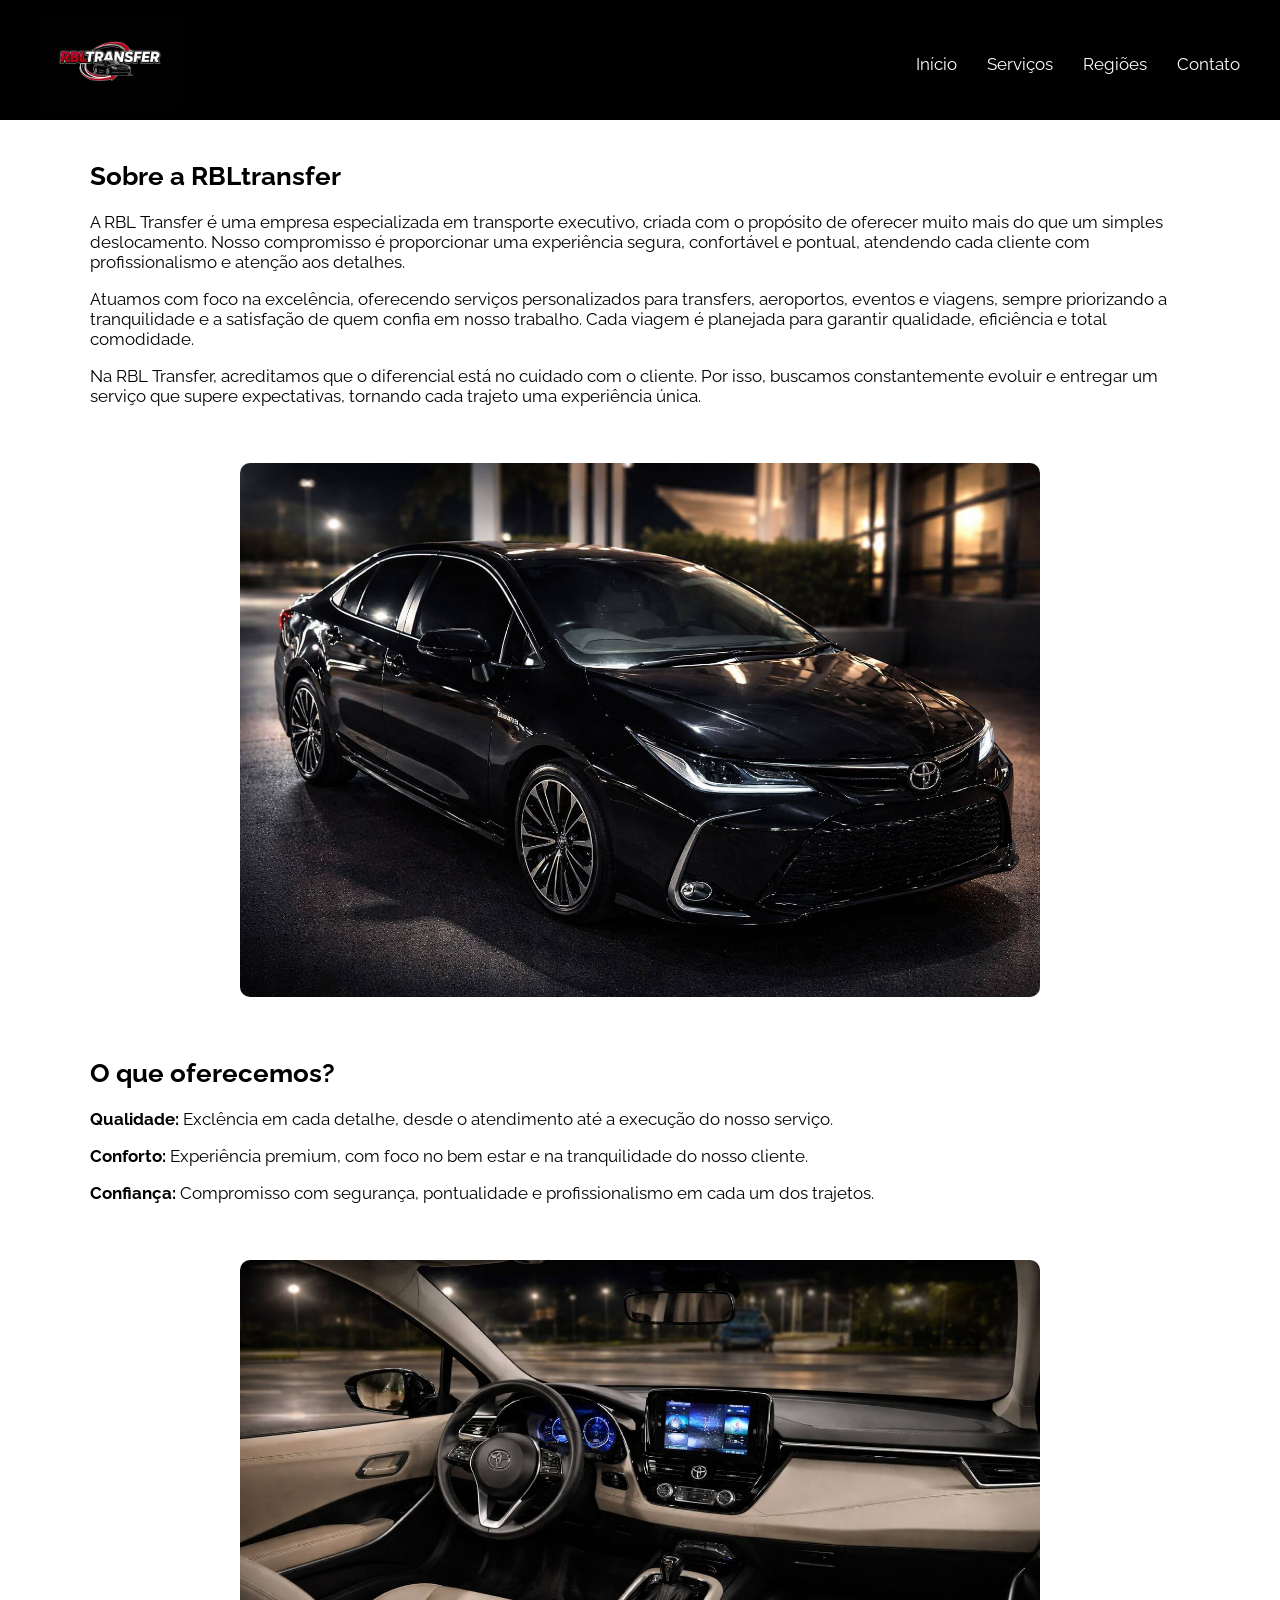
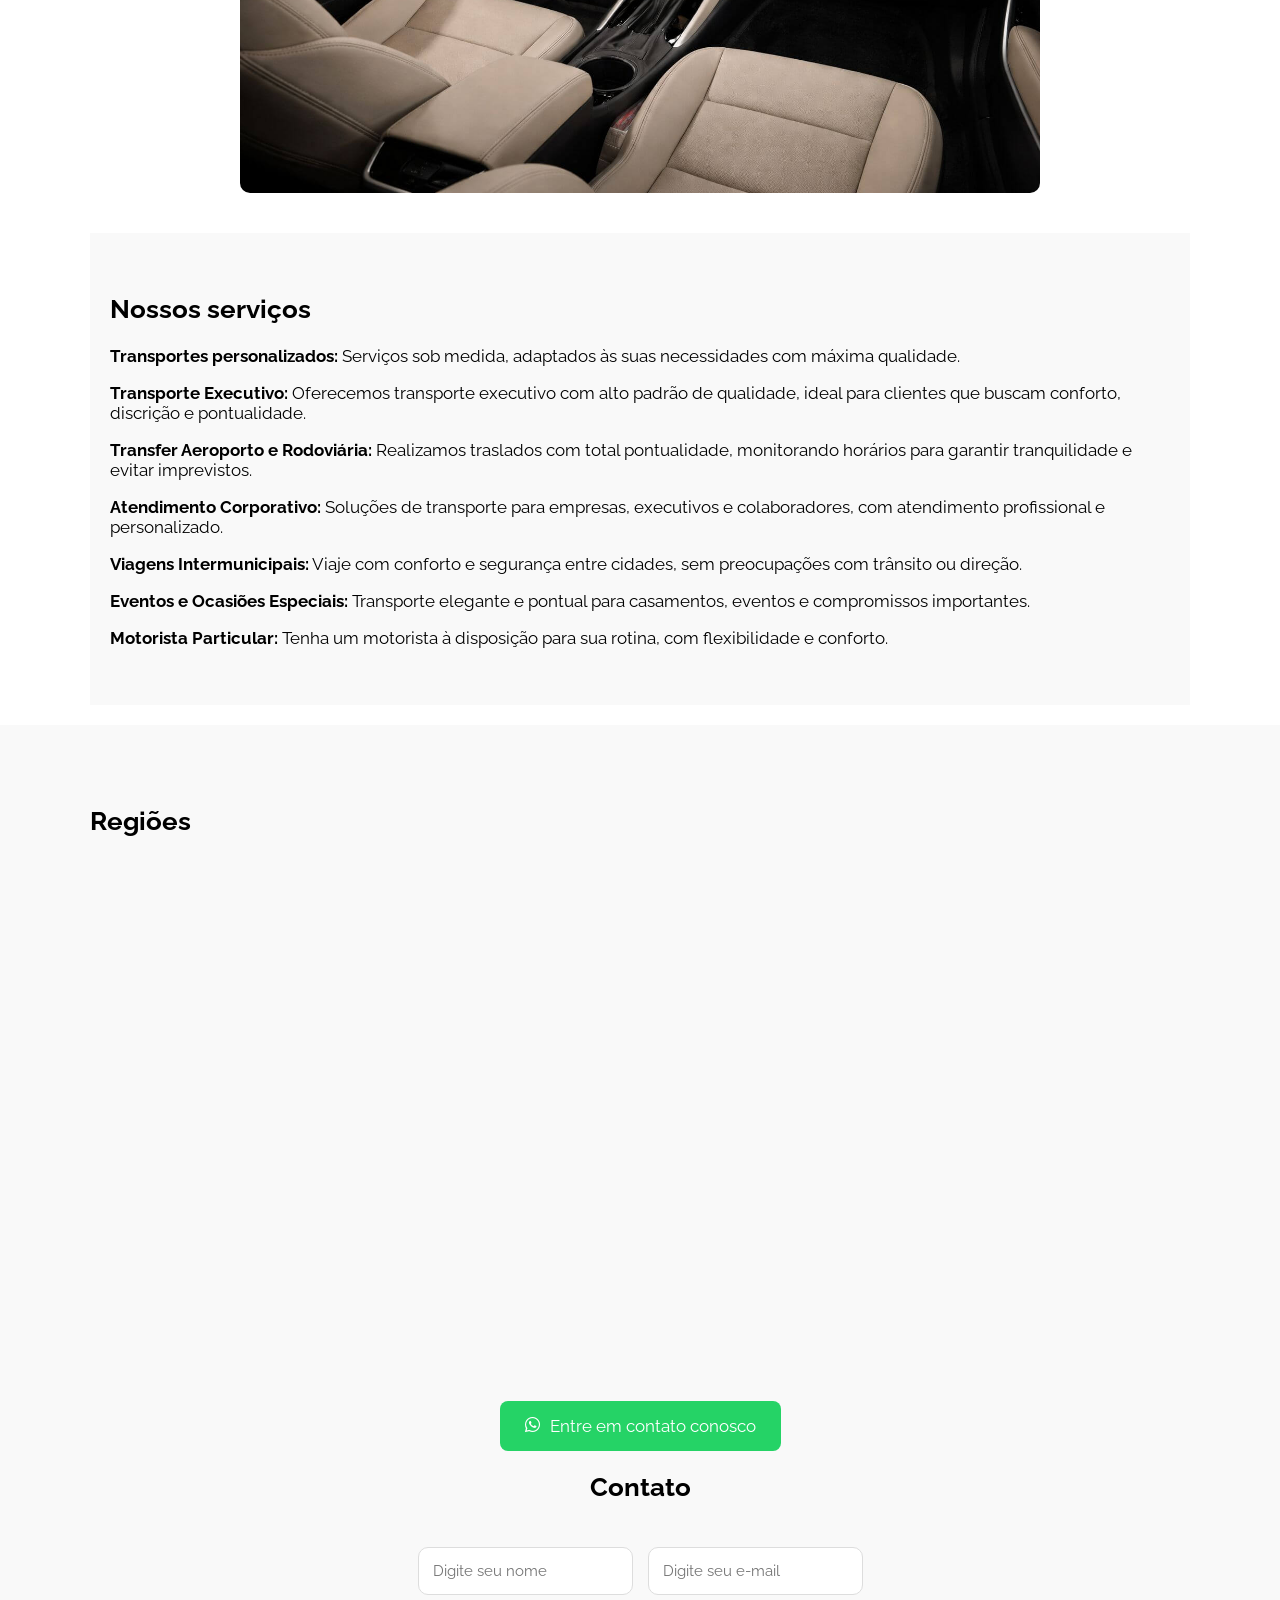
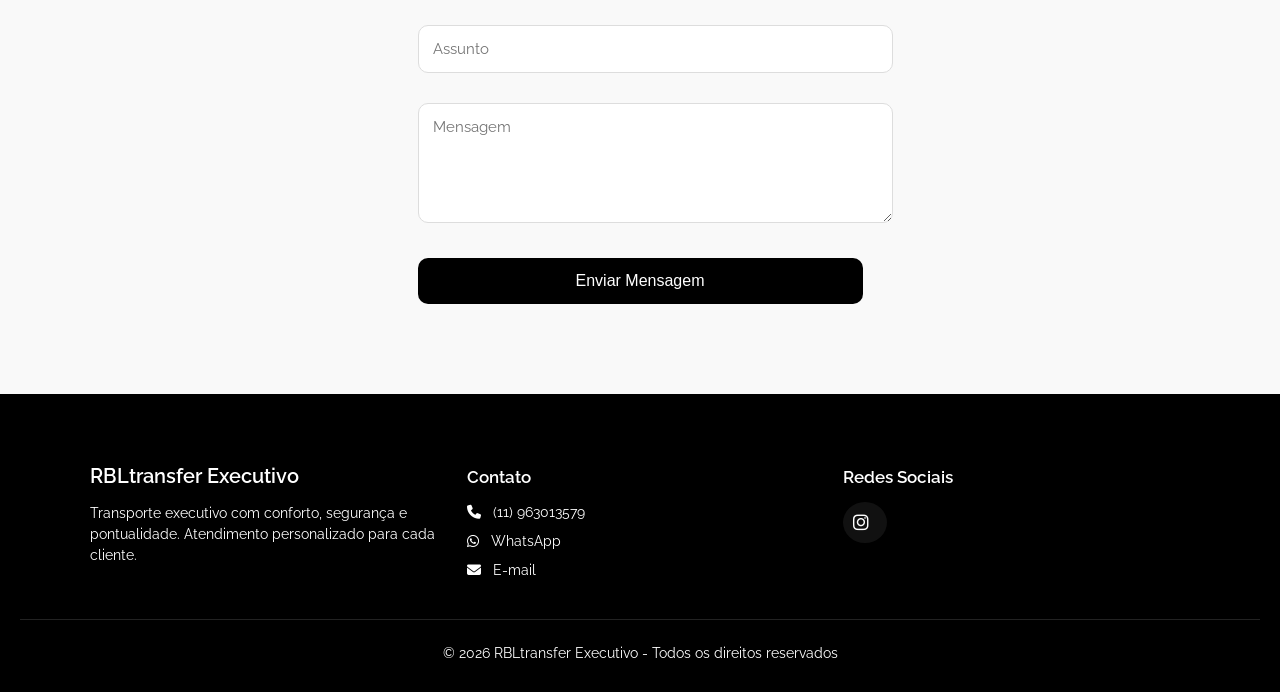
<file: index.html>
<!DOCTYPE html>
<html lang="pt-br">
<head>
<meta charset="UTF-8">
<meta name="viewport" content="width=device-width, initial-scale=1.0">
<link rel="icon" type="image/png" href="favicon.jpeg">
<link rel="icon" href="/favicon.ico">
<link rel="icon" type="image/png" sizes="32x32" href="/favicon-32.png">
<link rel="icon" type="image/png" sizes="16x16" href="/favicon-16.png">
<link rel="stylesheet" href="style.css">
<link rel="stylesheet" href="https://cdnjs.cloudflare.com/ajax/libs/font-awesome/6.5.0/css/all.min.css">
<link href="https://fonts.googleapis.com/css2?family=Raleway:wght@300;400;500;600&display=swap" rel="stylesheet">

<title>Taxi Executivo em São Paulo|RBLtransfer Executivo</title>

<meta name="description" content="RBLtransfer Executivo - Transporte particular, aeroporto, viagens e serviços executivos com conforto e segurança.">
<meta name="google-site-verification" content="kC1S3nFhM4tKZ6hmoFVoH72Jdl7NVc6tXBy2FupNJjI" />
</head>
<body>

<!-- HEADER -->
<header class="topo">
    <div class="container-topo">

        <div class="logo-area">
            <img src="logorbl.jpg" alt="logorbl">
        </div>

        <div class="menu-toggle">
            <i class="fas fa-bars"></i>
        </div>

        <nav class="menu">
            <a href="#inicio">Início</a>
            <a href="#servicos">Serviços</a>
            <a href="#regioes">Regiões</a>
            <a href="#contato">Contato</a>
        </nav>

    </div>
</header>

<!-- INÍCIO -->
<section id="inicio">
    <div class="container">
    </div>

</section>
    <div class="container">

        <h2>Sobre a RBLtransfer</h2>

        <p>
            A RBL Transfer é uma empresa especializada em transporte executivo, criada com o propósito de oferecer muito
            mais do que um simples deslocamento. Nosso compromisso é proporcionar uma experiência segura, confortável e pontual,
            atendendo cada cliente com profissionalismo e atenção aos detalhes.
        </p>

        <p>
            Atuamos com foco na excelência, oferecendo serviços personalizados para transfers, aeroportos, eventos e viagens, sempre
            priorizando a tranquilidade e a satisfação de quem confia em nosso trabalho. Cada viagem é planejada para garantir qualidade,
            eficiência e total comodidade.
        </p>

        <p>
            Na RBL Transfer, acreditamos que o diferencial está no cuidado com o cliente. Por isso, buscamos constantemente evoluir e entregar
            um serviço que supere expectativas, tornando cada trajeto uma experiência única.
        </p>

        <div class="container">

            <img src="carroexecutivo.jpg" class="carro" alt="Carroexecutivo.png">
        
        </div>


        <h2> O que oferecemos?</h2>

      <div style="text-align: left; margin-top: 20px;">

        <p><strong>Qualidade:</strong> Exclência em cada detalhe, desde o atendimento até a execução
            do nosso serviço.
        </p>
        <p><strong>Conforto:</strong> Experiência premium, com foco no bem estar e na tranquilidade
            do nosso cliente.
        </p>
        <p><strong>Confiança:</strong> Compromisso com segurança, pontualidade e profissionalismo
            em cada um dos trajetos.
        </p>

        <div class="container">
            <img src="interno.jpg" class="interno">
        </div>

      </div>

<!-- SERVIÇOS -->
<section id="servicos">

        <h2>Nossos serviços</h2>

        <p><strong>Transportes personalizados:</strong> Serviços sob medida, adaptados às suas necessidades com máxima qualidade.</p>
        <p><strong>Transporte Executivo:</strong> Oferecemos transporte executivo com alto padrão de qualidade, ideal para clientes que buscam conforto, discrição e pontualidade.</p>
        <p><strong>Transfer Aeroporto e Rodoviária:</strong> Realizamos traslados com total pontualidade, monitorando horários para garantir tranquilidade e evitar imprevistos.</p>
        <p><strong>Atendimento Corporativo:</strong> Soluções de transporte para empresas, executivos e colaboradores, com atendimento profissional e personalizado.</p>
        <p><strong>Viagens Intermunicipais:</strong> Viaje com conforto e segurança entre cidades, sem preocupações com trânsito ou direção.</p>
        <p><strong>Eventos e Ocasiões Especiais:</strong> Transporte elegante e pontual para casamentos, eventos e compromissos importantes.</p>
        <p><strong>Motorista Particular:</strong> Tenha um motorista à disposição para sua rotina, com flexibilidade e conforto.</p>

    </div>

    
</section>

<!-- REGIÕES -->
<section id="regioes">
    <div class="container">

        <h2>Regiões</h2>

        <iframe 
            src="https://www.google.com/maps?q=Sao%20Paulo&output=embed">
        </iframe>

    </div>
</section>

<!-- CONTATO -->
<section id="contato">
  <div class="container">

    <a class="btn-whats" href="https://wa.me/5511963013579" target="_blank">
        <i class="fab fa-whatsapp"></i> Entre em contato conosco
    </a>

    <h2 style="text-align: center;">Contato</h2>

    <form class="form-contato" action="https://formsubmit.co/rbltransferleonardo@gmail.com" method="POST">

        <!-- Configurações do envio -->
        <input type="hidden" name="_captcha" value="true">
        <input type="hidden" name="_subject" value="Nova mensagem do site RBL Transfer">
        <input type="hidden" name="_next" value="https://rbltransfer.com/obrigado.html">

        <div class="linha">
            <input type="text" name="Nome" placeholder="Digite seu nome" required>
            <input type="email" name="Email" placeholder="Digite seu e-mail" required>
        </div>

        <input type="text" name="Assunto" placeholder="Assunto" required>

        <textarea name="Mensagem" placeholder="Mensagem" rows="5" required></textarea>

        <button type="submit">Enviar Mensagem</button>
    </form>

  </div>
</section>

<!-- FOOTER PROFISSIONAL -->
<footer class="footer">
    <div class="footer-container">

        <!-- LOGO / SOBRE -->
        <div class="footer-col">
            <h3>RBLtransfer Executivo</h3>
            <p>Transporte executivo com conforto, segurança e pontualidade. Atendimento personalizado para cada cliente.</p>
        </div>

        <!-- CONTATO -->
        <div class="footer-col">
            <h4>Contato</h4>

            <p>
                <i class="fas fa-phone"></i> 
                <a href="tel: +5511963013579">(11) 963013579</a>
            </p>

            <p>
                <i class="fab fa-whatsapp"></i> 
                <a href="https://wa.me/5511963013579" target="_blank">WhatsApp</a>
            </p>

            <p>
                <i class="fas fa-envelope"></i> 
                <a href="mailto:rbltransferleonardo@gmail.com">E-mail</a>
            </p>
        </div>

        <!-- REDES SOCIAIS -->
        <div class="footer-col">
            <h4>Redes Sociais</h4>

            <div class="social-icons">
                <a href="https://www.instagram.com/leo_lopes0303?igsh=MWZ2MDJuMnNnOHpo" target="_blank"><i class="fab fa-instagram"></i></a>
            </div>
        </div>

    </div>

    <!-- LINHA FINAL -->
    <div class="footer-bottom">
        <p>© 2026 RBLtransfer Executivo - Todos os direitos reservados</p>
    </div>
</footer>

<!-- JS HEADER AO ROLAR -->
<script>
window.addEventListener("scroll", function() {
    const header = document.querySelector(".topo");
    header.classList.toggle("scrolled", window.scrollY > 50);
});
</script>

<!-- JS MENU MOBILE -->
<script>
const toggle = document.querySelector(".menu-toggle");
const menu = document.querySelector(".menu");

toggle.addEventListener("click", () => {
    menu.classList.toggle("active");
});
</script>

</body>
</html>
</file>
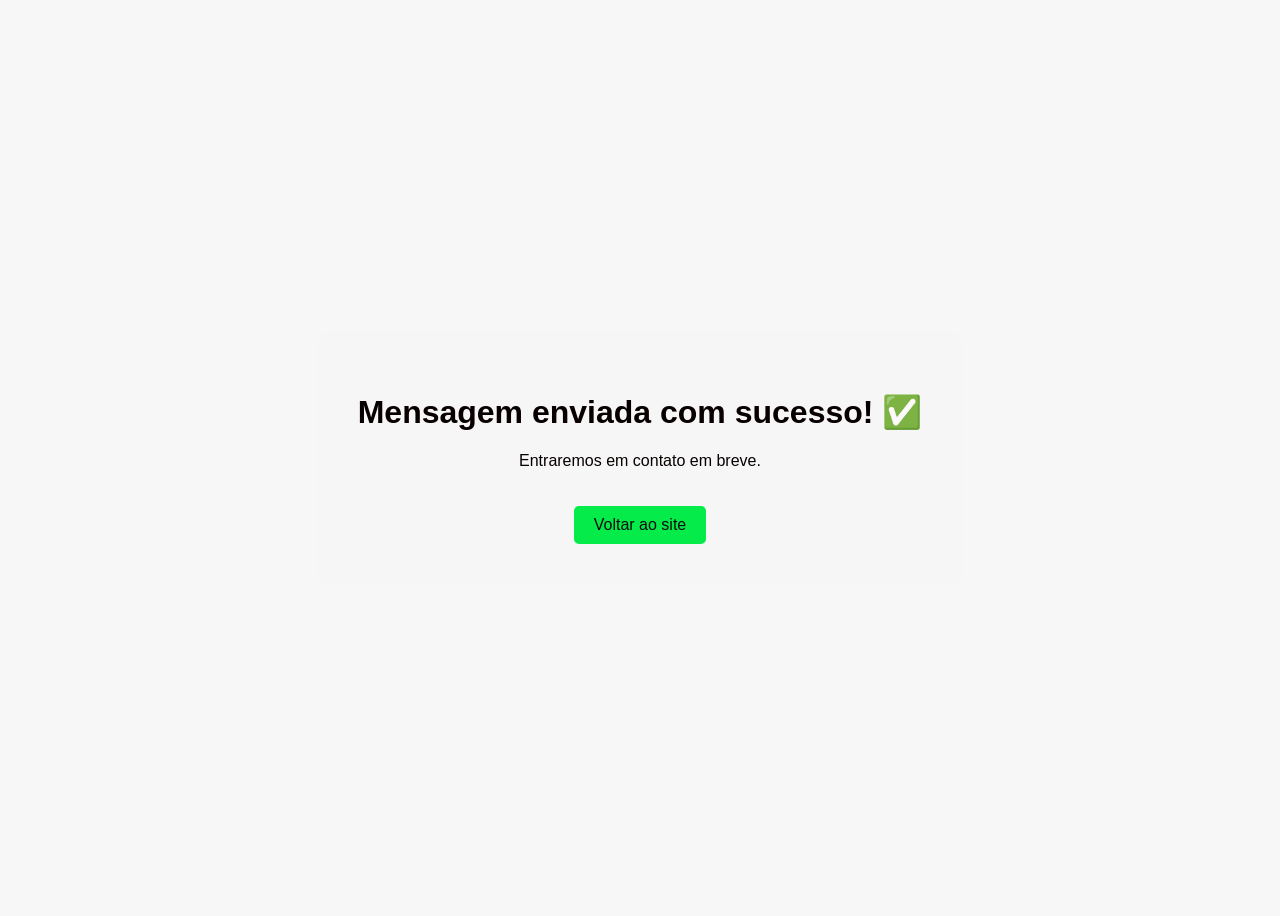
<file: obrigado.html>
<!DOCTYPE html>
<html lang="pt-br">
<head>
<meta charset="UTF-8">
<meta name="viewport" content="width=device-width, initial-scale=1.0">

<title>Mensagem enviada</title>

<style>
body {
    font-family: Arial;
    background: #f8f7f7;
    color: #080000;
    display: flex;
    justify-content: center;
    align-items: center;
    height: 100vh;
    text-align: center;
}

.box {
    background: #f7f6f6;
    padding: 40px;
    border-radius: 10px;
}

a {
    display: inline-block;
    margin-top: 20px;
    padding: 10px 20px;
    background: #05ec4a;
    color: rgb(12, 12, 12);
    text-decoration: none;
    border-radius: 5px;
}
</style>
</head>

<body>

<div class="box">
    <h1>Mensagem enviada com sucesso! ✅</h1>
    <p>Entraremos em contato em breve.</p>

    <a href="/">Voltar ao site</a>
</div>

</body>
</html>
</file>
<file: style.css>
/* RESET */
body {
    font-family: 'Raleway', sans-serif;
    margin: 0;
    background: #ffffff;
    font-size: 17px;
}

/* HEADER */
.topo {
    background: transparent;
    padding: 15px 0;

    position: fixed;
    width: 100%;
    top: 0;
    z-index: 1000;

    transition: all 0.3s ease;
}

.topo.scrolled {
    background: #000;
    padding: 10px 0;
    box-shadow: 0 4px 15px rgba(0,0,0,0.4);
}

.container-topo {
    max-width: 1200px;
    margin: auto;
    padding: 0 20px;

    display: flex;
    justify-content: space-between;
    align-items: center;
}

/* LOGO */
.logo-area img {
    width: 140px;
    height: auto;
    transition: 0.3s;
}

.topo.scrolled .logo-area img {
    width: 110px;
}

/* MENU */
.menu {
    display: flex;
    gap: 30px;
}

.menu a {
    color: #ffffff;
    text-decoration: none;
    position: relative;
}

.menu a::after {
    content: "";
    position: absolute;
    width: 0%;
    height: 2px;
    background: #e43535;
    left: 0;
    bottom: -5px;
    transition: 0.3s;
}

.menu a:hover::after {
    width: 100%;
}

.menu-toggle {
    display: none;
    font-size: 24px;
    color: white;
    cursor: pointer;
}

/* CONTAINER */
.container {
    max-width: 1100px;
    margin: auto;
    padding: 20px;
}

/* SECTIONS */
section {
    padding: 40px 20px 40px;
    background: #f9f9f9;
}

/* 🔥 INÍCIO COM FUNDO PRETO */
#inicio {
   background-color: #000;
    background-size: 10px;
    background-position: center;
    color: #fff;
}

#inicio p {
    color: #ccc;
}

/* IMAGEM */
.carro {
    width: 100%;
    max-width: 800px;
    display: block;
    margin: 20px auto;
    border-radius: 10px;
}

.interno {
    width: 100%;
    max-width: 800px;
    display: block;
    margin: 20px auto;
    border-radius: 10px;
}

/* MAPA */
iframe {
    width: 100%;
    height: 400px;
    border: none;
    border-radius: 10px;
}

/* BOTÃO */
.btn-whats {
    background: #25D366;
    color: white;
    padding: 15px 25px;
    border-radius: 8px;
    text-decoration: none;
    display: flex;
    justify-content: center;
    gap: 10px;
    margin: 20px auto;
    width: fit-content;
}

/* CONTATO */
#contato {
    display: flex;
    flex-direction: column;
    align-items: center;
}

/* FORM */
.form-contato {
    max-width: 600px;
    width: 100%;
}

.linha {
    display: flex;
    gap: 20px;
}

.linha input {
    flex: 1;
}

.form-contato input,
.form-contato textarea {
    width: 100%;
    padding: 15px;
    margin-top: 15px;
    border: 1px solid #ddd;
    border-radius: 6px;
}

.form-contato button {
    margin-top: 20px;
    padding: 15px;
    width: 100%;
    background: #e43535;
    color: white;
    border: none;
    border-radius: 6px;
}

/* FOOTER */

/* ===== FOOTER PROFISSIONAL ===== */

.footer {
    background: #000;
    color: #fff;
    padding: 50px 20px 20px;
}

.footer-container {
    max-width: 1100px;
    margin: auto;
    display: flex;
    justify-content: space-between;
    gap: 30px;
    flex-wrap: wrap;
}

.footer-col {
    flex: 1;
    min-width: 250px;
}

.footer h3, 
.footer h4 {
    margin-bottom: 15px;
    font-weight: 600;
}

.footer p {
    font-size: 14px;
    margin: 8px 0;
    line-height: 1.5;
}

/* LINKS */
.footer a {
    color: #fff;
    text-decoration: none;
    transition: 0.3s;
}

.footer a:hover {
    color: #ccc;
}

/* ÍCONES */
.footer i {
    margin-right: 8px;
}

/* REDES SOCIAIS */
.social-icons {
    display: flex;
    gap: 15px;
    margin-top: 10px;
}

.social-icons a {
    font-size: 18px;
    background: #111;
    padding: 10px;
    border-radius: 50%;
    transition: 0.3s;
}

.social-icons a:hover {
    background: #333;
    transform: scale(1.1);
}

/* LINHA FINAL */
.footer-bottom {
    text-align: center;
    margin-top: 30px;
    border-top: 1px solid #222;
    padding-top: 15px;
    font-size: 13px;
}

/* RESPONSIVO */
@media (max-width: 768px) {
    .footer-container {
        flex-direction: column;
        text-align: center;
    }

    .social-icons {
        justify-content: center;
    }
}

/* FORMULÁRIO CONTATO */
.form-contato {
    max-width: 700px;
    margin: 30px auto;
    display: flex;
    flex-direction: column;
    gap: 15px;
}

.form-contato .linha {
    display: flex;
    gap: 15px;
}

.form-contato input,
.form-contato textarea {
    width: 100%;
    padding: 14px;
    border: 1px solid #ddd;
    border-radius: 10px;
    font-family: 'Raleway', sans-serif;
    font-size: 15px;
    outline: none;
    transition: 0.3s;
}

.form-contato input:focus,
.form-contato textarea:focus {
    border-color: #000;
    box-shadow: 0 0 5px rgba(0,0,0,0.2);
}

.form-contato button {
    background: #000;
    color: #fff;
    padding: 14px;
    border: none;
    border-radius: 10px;
    font-size: 16px;
    cursor: pointer;
    transition: 0.3s;
}

.form-contato button:hover {
    background: #333;
    transform: translateY(-2px);
}

@media (max-width: 768px) {
    .form-contato .linha {
        flex-direction: column;
    }
}


/* RESPONSIVO */
@media (max-width: 768px) {

    .menu {
        position: absolute;
        top: 70px;
        right: 0;
        background: #000;
        flex-direction: column;
        width: 200px;
        display: none;
        padding: 20px;
    }

    .menu.active {
        display: flex;
    }

    .menu-toggle {
        display: block;
    }

    .linha {
        flex-direction: column;
    }
}
</file>
